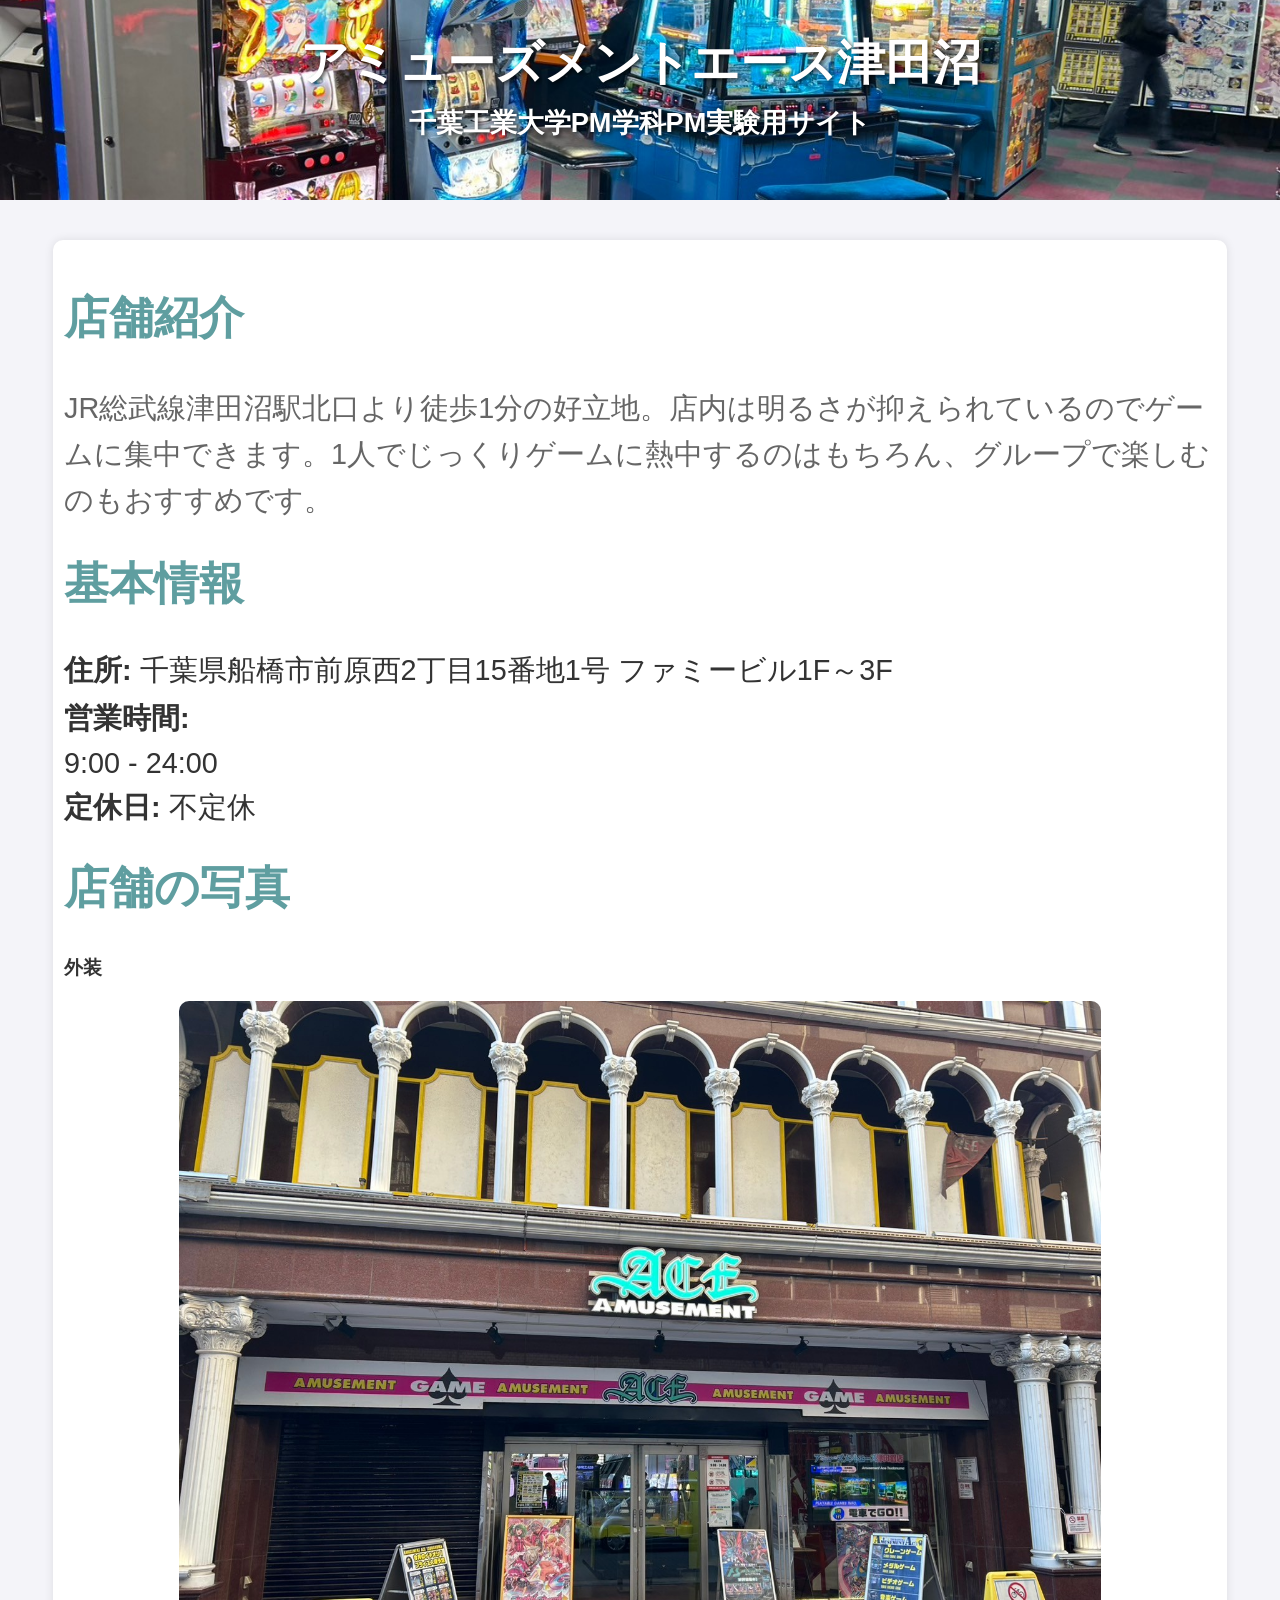
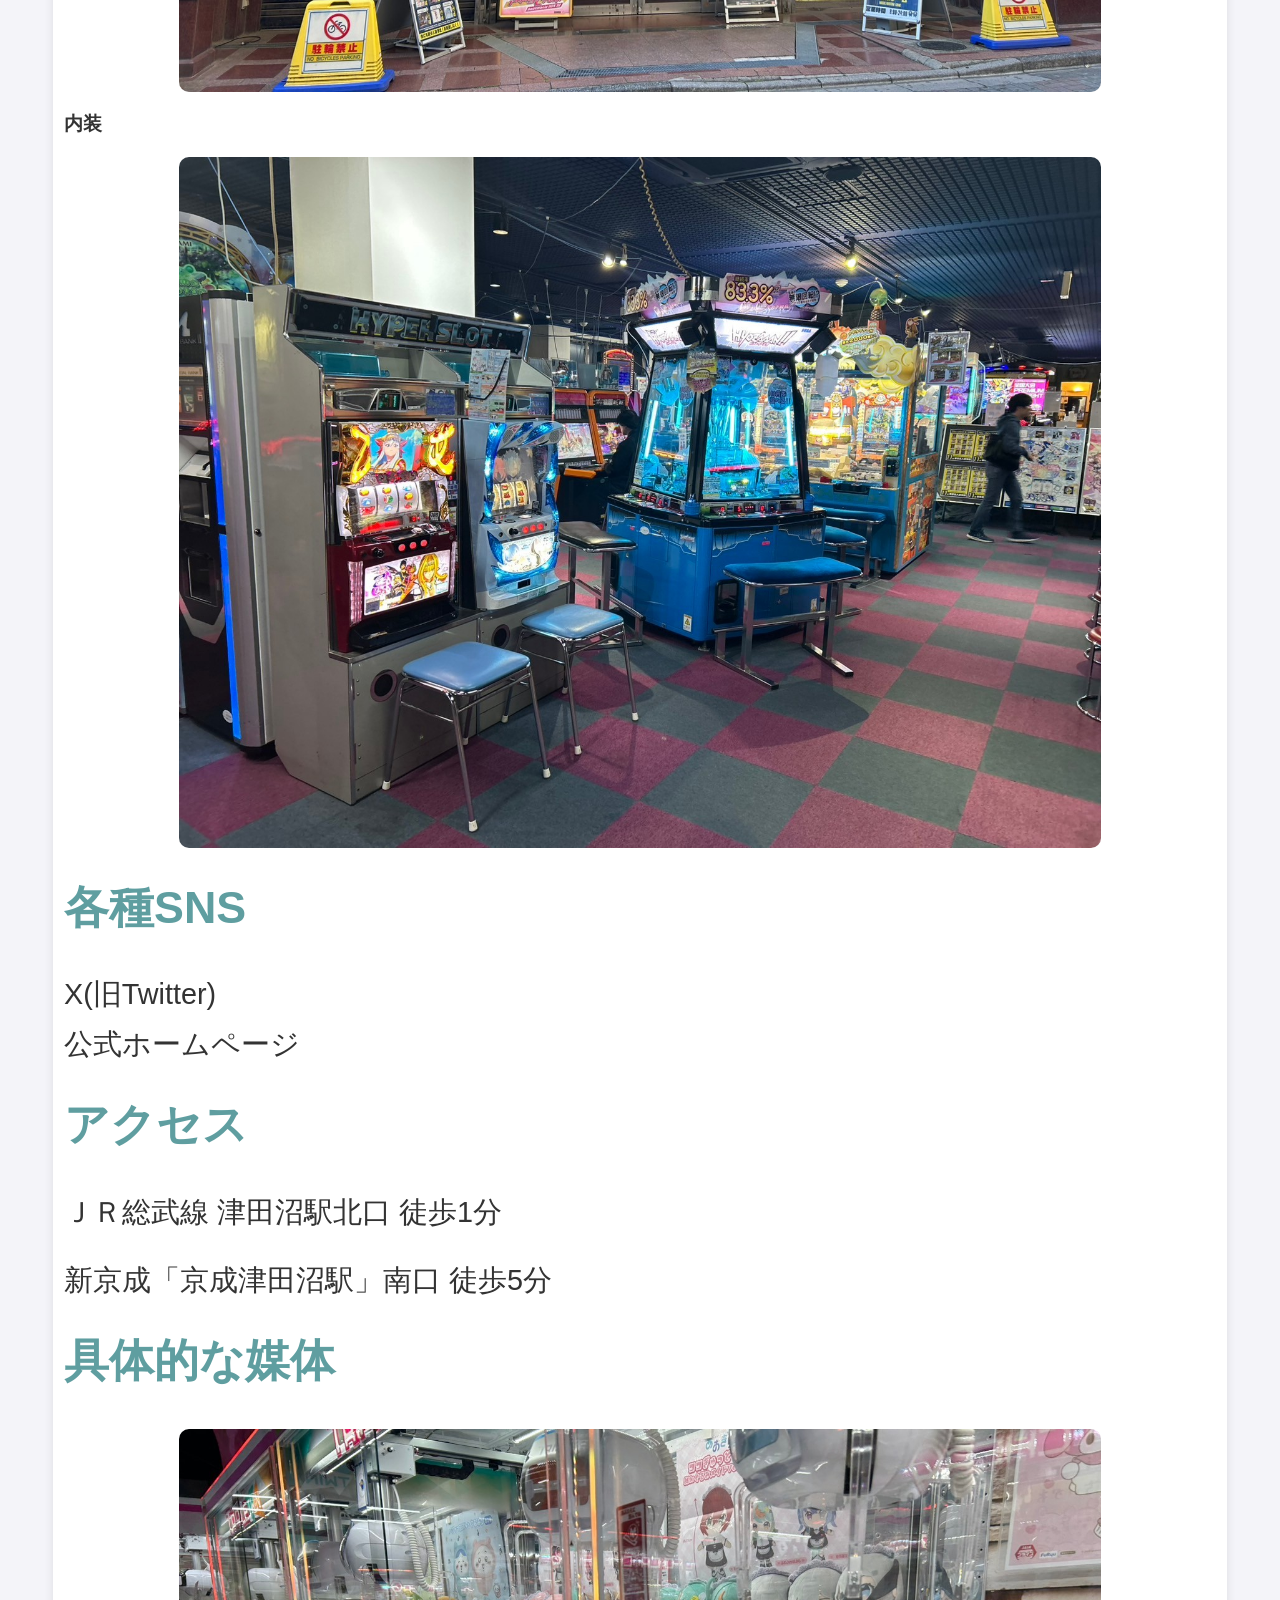
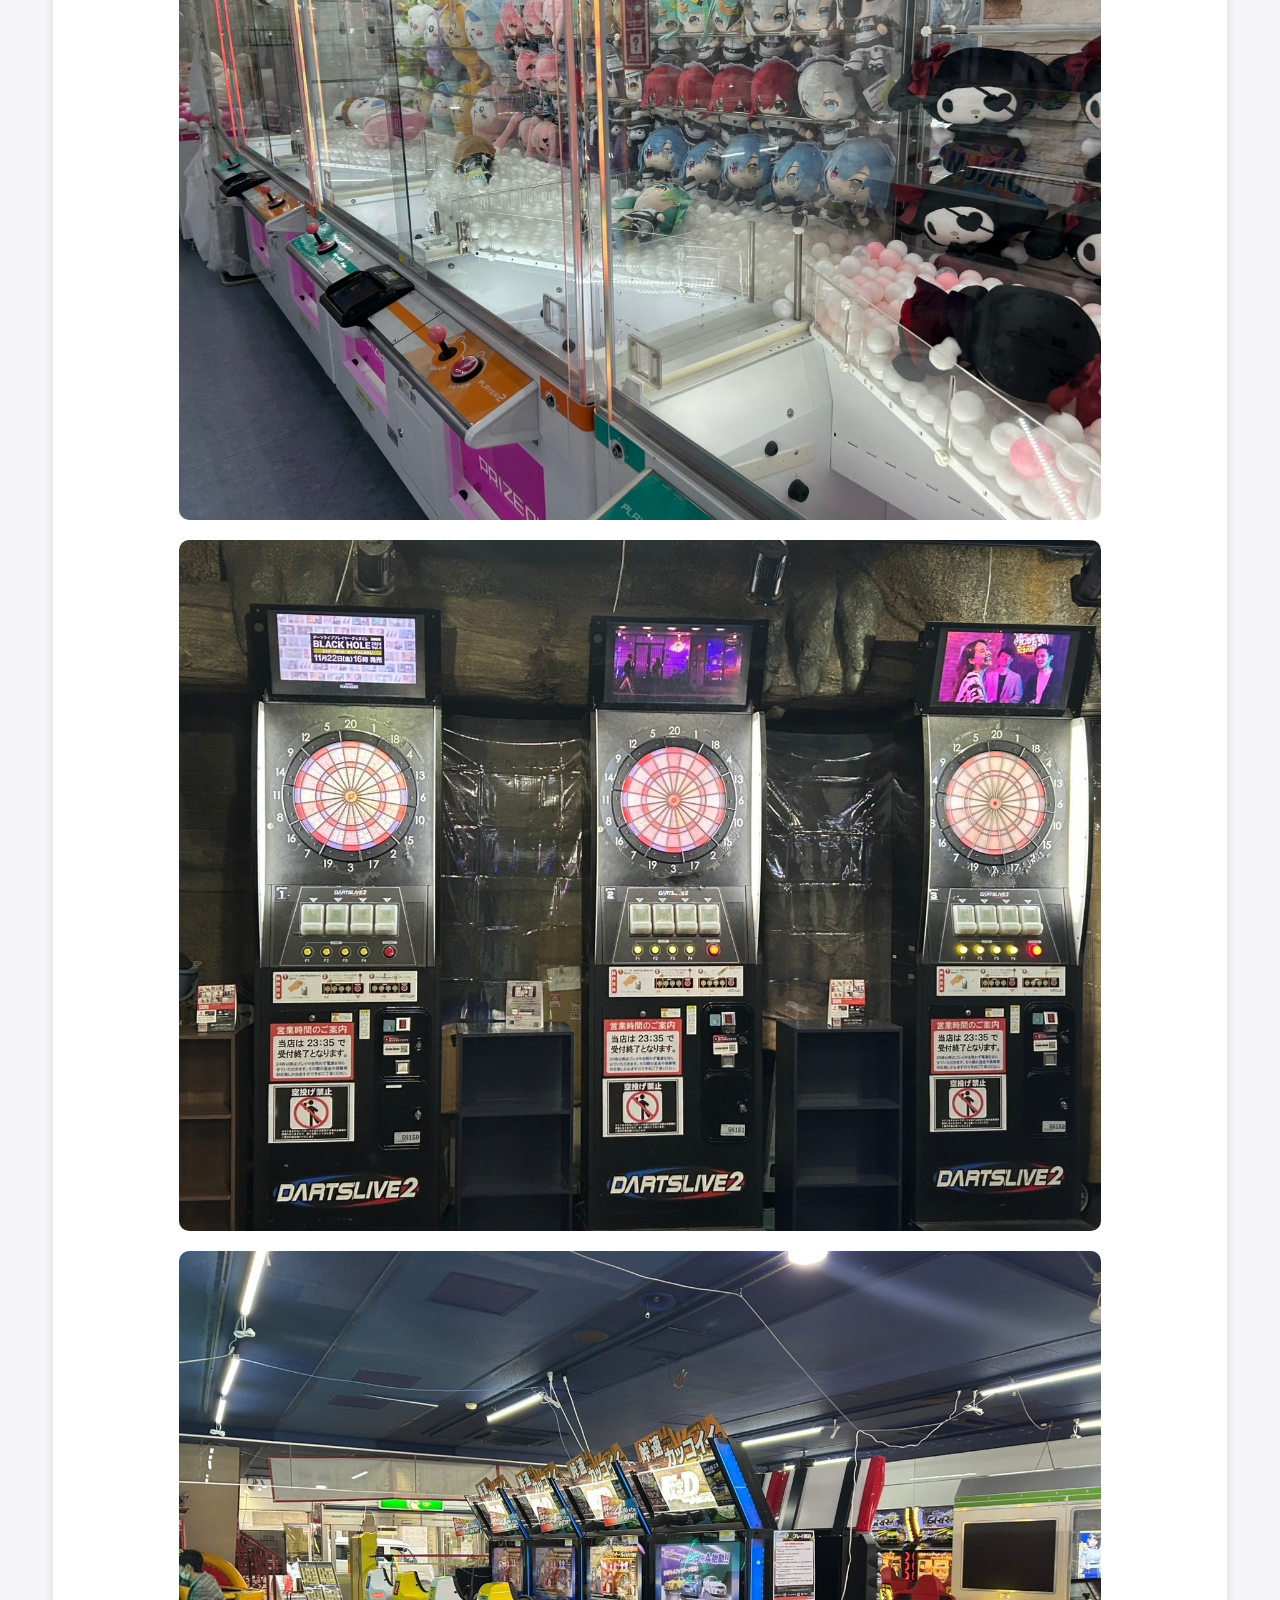
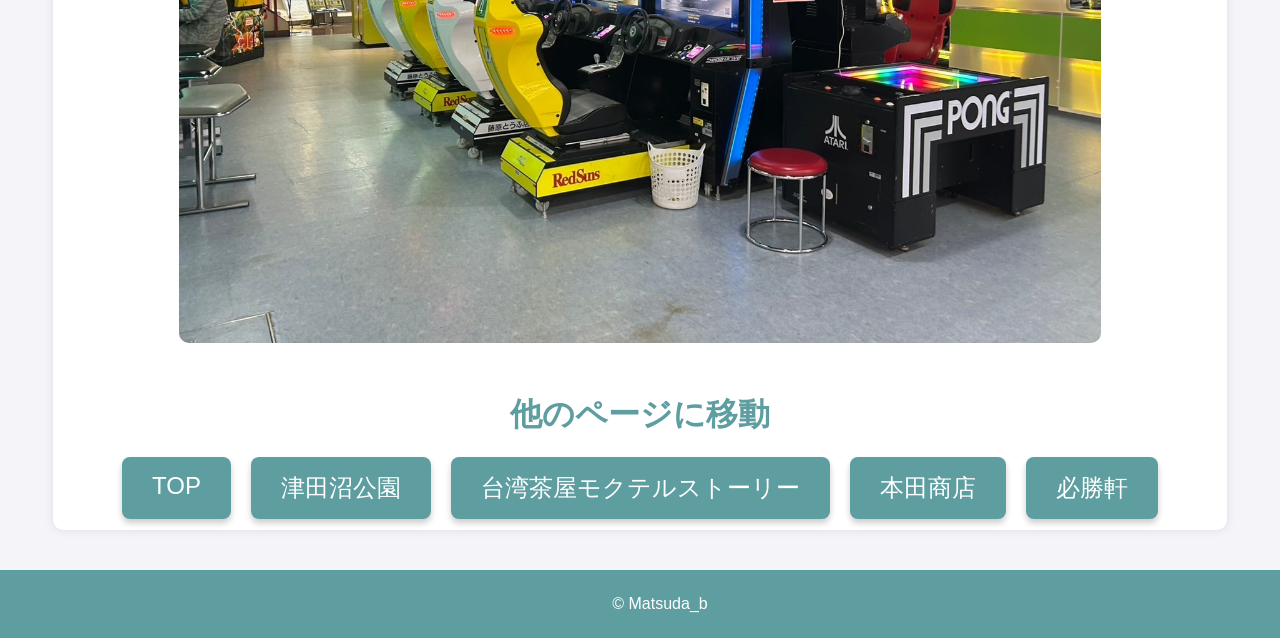
<file: htdocs/Amusement.html>
<!DOCTYPE html>
<html lang="ja">

<head>
  <meta charset="utf-8">
  <meta name="viewport" content="width=device-width, initial-scale=1.0">
  <title>アミューズメントエース津田沼 - 詳細情報</title>
  <link rel="stylesheet" href="Amusement.css">
</head>

<body>

  <header>
    <h1>アミューズメントエース津田沼</h1>
    <p class="experiment-site">千葉工業大学PM学科PM実験用サイト</p>
  </header>

  <section id="store-info">
    <div class="store-description">
      <h2>店舗紹介</h2>
      <p>JR総武線津田沼駅北口より徒歩1分の好立地。店内は明るさが抑えられているのでゲームに集中できます。1人でじっくりゲームに熱中するのはもちろん、グループで楽しむのもおすすめです。</p>
    </div>

    <div class="store-details">
      <h2>基本情報</h2>
      <ul>
        <li><strong>住所:</strong> 千葉県船橋市前原西2丁目15番地1号 ファミービル1F～3F</li>
        <li><strong>営業時間:</strong> </li>
        <li>9:00 - 24:00</li>
        <li><strong>定休日:</strong> 不定休</li>
      </ul>
    </div>

    <div class="store-photos">
      <h2>店舗の写真</h2>
      <h3>外装</h3>
      <img src="img/外装ゲーセン.jpg" alt="外装" >
      <h3>内装</h3>
      <img src="img/ゲーセン内部.jpg" alt="内装" >          
    </div>

    <div class="store-menu">
      <h2>各種SNS</h2>
        <a href="https://x.com/ace_tu" target="_blank">X(旧Twitter)</a>
        <a href="https://www.leisurelan.co.jp/store/ace-tu/" target="_blank">公式ホームページ</a>
    </div>

    <div class="store-access">
      <h2>アクセス</h2>
      <p>ＪＲ総武線 津田沼駅北口 徒歩1分</p>

      <p>新京成「京成津田沼駅」南口 徒歩5分</p>
    </div>

    <div class="store-photos">
        <h2>具体的な媒体</h2>
        <img src="img/クレーンゲーム.jpg" alt="クレーンゲーム" >
        <img src="img/ダーツ.jpg" alt="ダーツ" >
        <img src="img/アーケードゲーム.jpg" alt="アーケードゲーム" >
       
    </div>

    <section class="buttons-section">
      <h2>他のページに移動</h2>
      <div class="buttons-container">
        <a href="index.html" class="button">TOP</a>
        <a href="Kouen.html" class="button">津田沼公園</a>
        <a href="taiwan.html" class="button">台湾茶屋モクテルストーリー</a>
        <a href="hondasyouten.html" class="button">本田商店</a>
        <a href="hissyouken.html" class="button">必勝軒</a>
      </div>
    </section>

  </section>

  <footer>
    <p>© Matsuda_b</p>
  </footer>

</body>

</html>
</file>
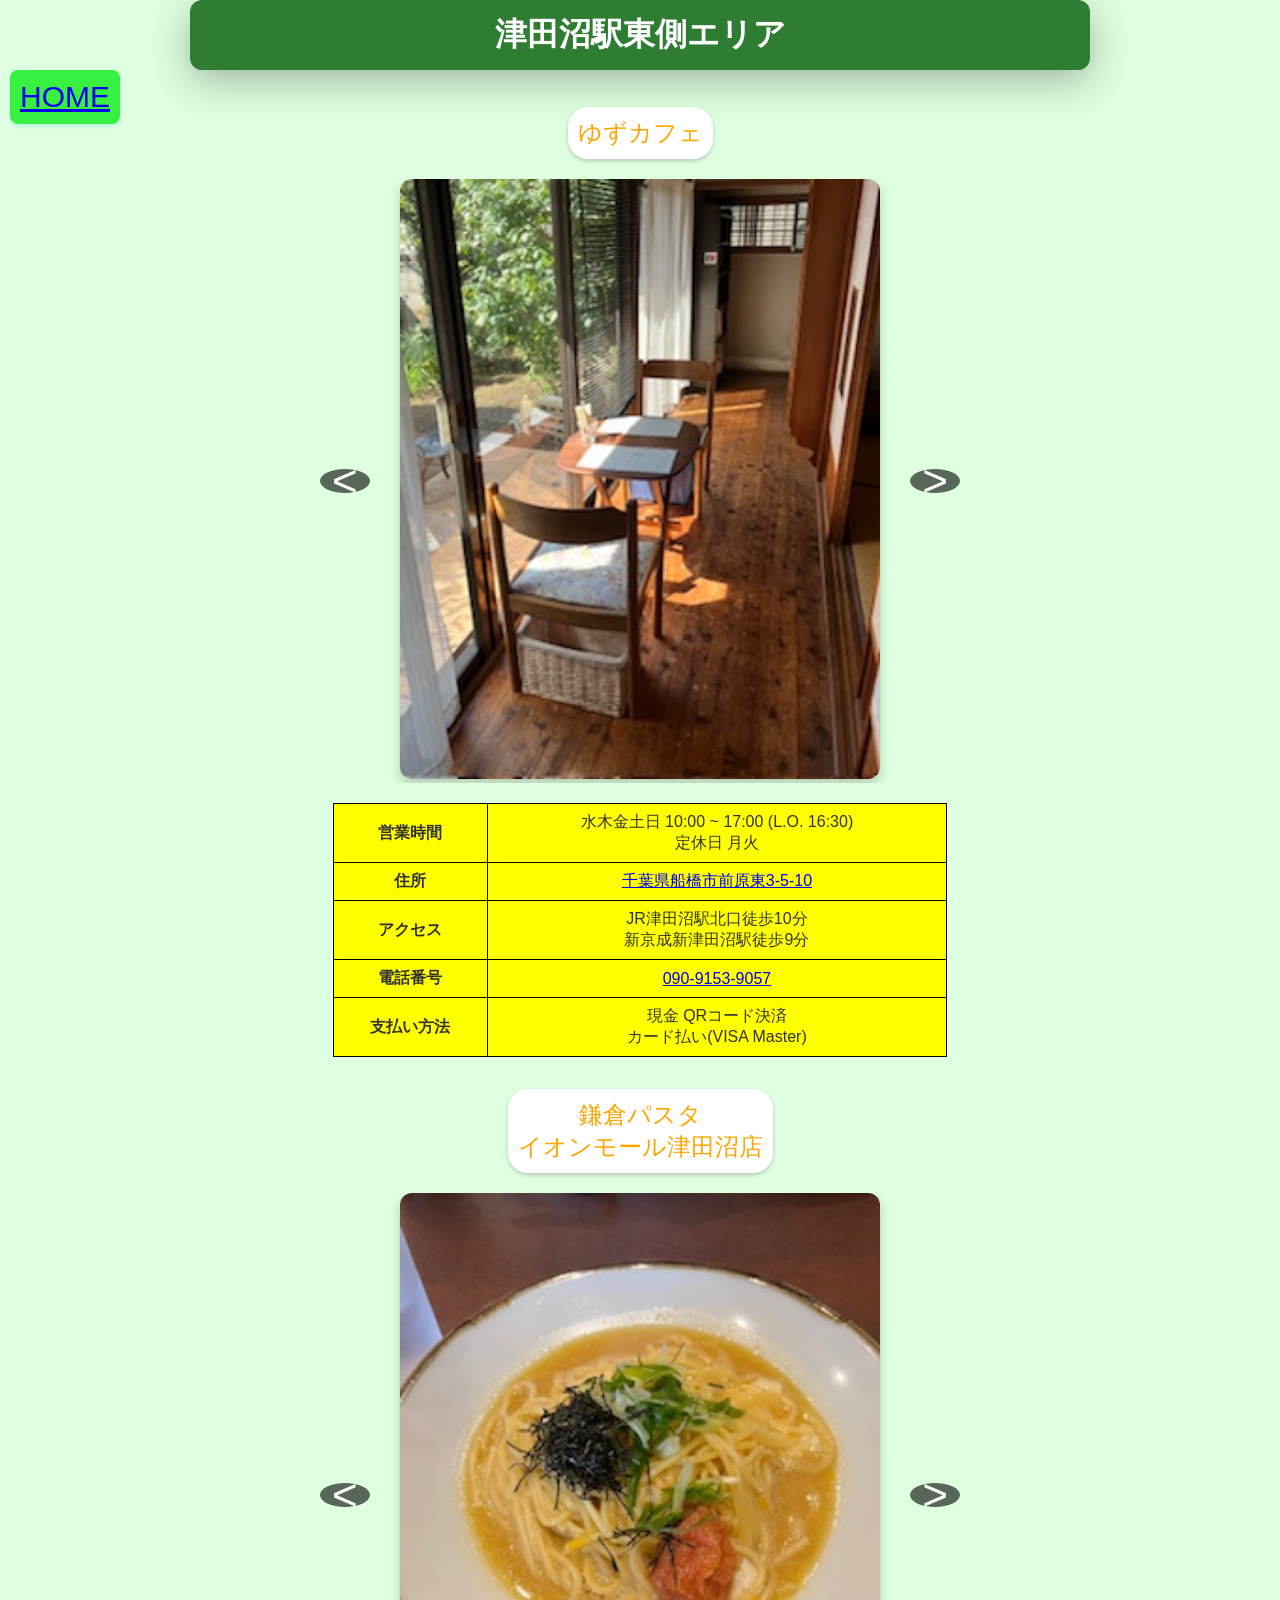
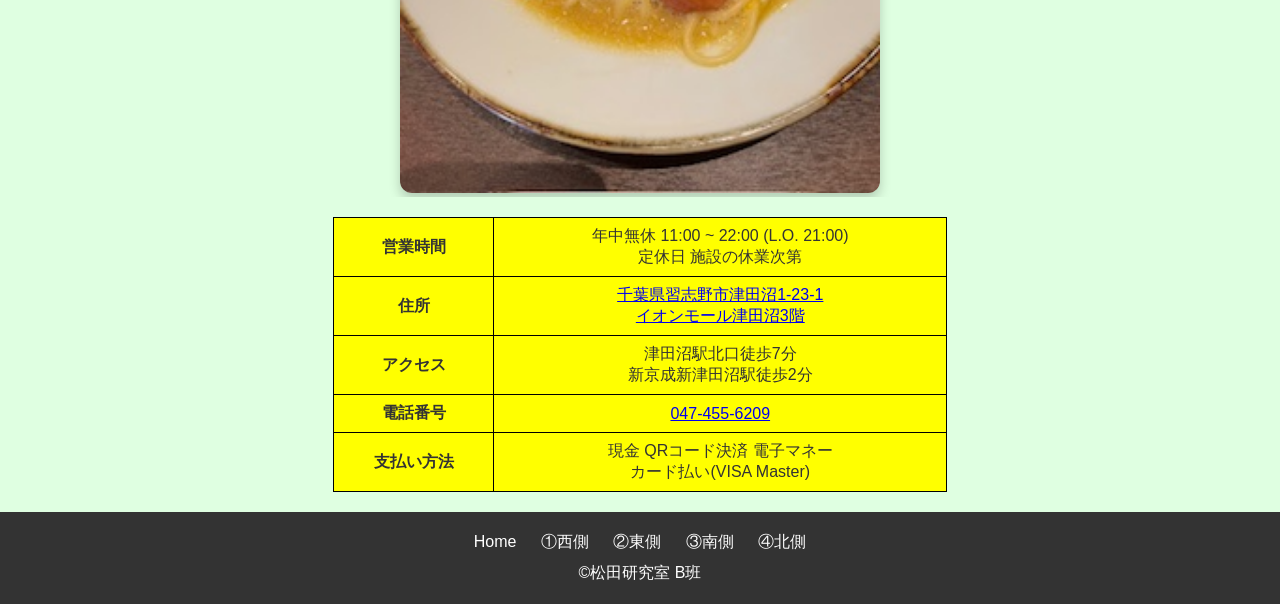
<file: htdocs/part2.html>
<!DOCTYPE html>
<html lang="ja">

<head>
  <meta charset="utf-8" />
  <meta name="viewport" content="width=device-width, initial-scale=1.0">
  <title>津田沼駅東側エリア</title>
  <link rel="stylesheet" type="text/css" href="part2.css">
</head>

<body>
  <!-- 左上に表示されるHOMEリンク -->
  <div class="home-link">
    <a href="index.html">HOME</a>
  </div>

  <div class="class">
    <h1>津田沼駅東側エリア</h1>
  </div>

  <div class="main">
    <div class="info">
      <div class="yuzu-cafe-section">
        <div class="section-title"> ゆずカフェ </div>

        <div class="carousel" id="carousel1">
          <div class="slide active"><img src="IMG_9604.jpg" alt="Image 1"></div>
          <div class="slide"><img src="IMG_9610.jpg" alt="Image 2"></div>
          <div class="slide"><img src="IMG_9612.jpg" alt="Image 3"></div>
          <div class="slide"><img src="IMG_9616.jpg" alt="Image 4"></div>
          <div class="slide"><img src="IMG_9617.jpg" alt="Image 5"></div>
          <button class="prev" data-carousel="carousel1">&lt;</button>
          <button class="next" data-carousel="carousel1">&gt;</button>
        </div>
  
        <table>
          <tbody>
            <tr>
              <td><strong>営業時間</strong></td>
              <td>水木金土日 10:00 ~ 17:00 (L.O. 16:30)<br>定休日 月火</td>
            </tr>
            <tr>
              <td><strong>住所</strong></td>
              <td><a href="https://maps.app.goo.gl/iw1JVAoDpwxxVSjw7">千葉県船橋市前原東3-5-10</a></td>
            </tr>
            <tr>
              <td><strong>アクセス</strong></td>
              <td>JR津田沼駅北口徒歩10分<br>新京成新津田沼駅徒歩9分</td>
            </tr>
            <tr>
              <td><strong>電話番号</strong></td>
              <td><a href="tel:090-9153-9057">090-9153-9057</a></td>
            </tr>
            <tr>
              <td><strong>支払い方法</strong></td>
              <td>現金 QRコード決済<br>カード払い(VISA Master)</td>
            </tr>
          </tbody>
        </table>
      </div>

      <!-- 2つ目の情報ボックス -->
      <div class="kamakura-pasta-section">
        <div class="section-title">鎌倉パスタ<br>イオンモール津田沼店</div>

        <div class="carousel" id="carousel2">
          <div class="slide active"><img src="IMG_9945.jpg" alt="Image 1"></div>
          <div class="slide"><img src="IMG_9947.jpg" alt="Image 2"></div>
          <div class="slide"><img src="無題24_20241015191614.PNG" alt="Image 3"></div>
          <button class="prev" data-carousel="carousel2">&lt;</button>
          <button class="next" data-carousel="carousel2">&gt;</button>
        </div>
  
        <table>
          <tbody>
            <tr>
              <td><strong>営業時間</strong></td>
              <td>年中無休 11:00 ~ 22:00 (L.O. 21:00)<br>定休日 施設の休業次第</td>
            </tr>
            <tr>
              <td><strong>住所</strong></td>
              <td><a href="https://maps.app.goo.gl/ZSUtBH6FJorWtFXJ6">千葉県習志野市津田沼1-23-1<br>イオンモール津田沼3階</a></td>
            </tr>
            <tr>
              <td><strong>アクセス</strong></td>
              <td>津田沼駅北口徒歩7分<br>新京成新津田沼駅徒歩2分</td>
            </tr>
            <tr>
              <td><strong>電話番号</strong></td>
              <td><a href="tel:047-455-6209">047-455-6209</a></td>
            </tr>
            <tr>
              <td><strong>支払い方法</strong></td>
              <td>現金 QRコード決済 電子マネー<br>カード払い(VISA Master)</td>
            </tr>
          </tbody>
        </table>
      </div>
    </div>
  </div>

  <div class="footer">
    <div class="footer-links">
      <a href="index.html">Home</a>
      <a href="part1.html">①西側</a>
      <a href="part2.html">②東側</a>
      <a href="part3.html">③南側</a>
      <a href="part4.html">④北側</a>
    </div>
    <span class="letter">©松田研究室 B班</span>
  </div>

  <script>
    // Carousel handling function with auto-slide functionality
    function setupCarousel(carouselId, autoSlideInterval = 3000) {
      let currentSlide = 0;
      const carousel = document.getElementById(carouselId);
      const slides = carousel.querySelectorAll('.slide');
      const totalSlides = slides.length;
      let autoSlideTimeout;

      function showSlide(index) {
        slides.forEach(slide => slide.classList.remove('active'));
        slides[index].classList.add('active');
      }

      function nextSlide() {
        currentSlide = (currentSlide + 1) % totalSlides;
        showSlide(currentSlide);
      }

      function prevSlide() {
        currentSlide = (currentSlide - 1 + totalSlides) % totalSlides;
        showSlide(currentSlide);
      }

      function startAutoSlide() {
        autoSlideTimeout = setInterval(nextSlide, autoSlideInterval);
      }

      function stopAutoSlide() {
        clearInterval(autoSlideTimeout);
      }

      // Start automatic sliding when the page loads
      startAutoSlide();

      // Stop auto-slide when user interacts manually
      carousel.querySelector('.next').addEventListener('click', function () {
        stopAutoSlide();
        nextSlide();
        startAutoSlide();
      });

      carousel.querySelector('.prev').addEventListener('click', function () {
        stopAutoSlide();
        prevSlide();
        startAutoSlide();
      });
    }

    // Initialize both carousels with automatic sliding
    setupCarousel('carousel1', 3000); // 3000ms = 3 seconds interval
    setupCarousel('carousel2', 3000);
  
  </script>

</body>

</html>
</file>
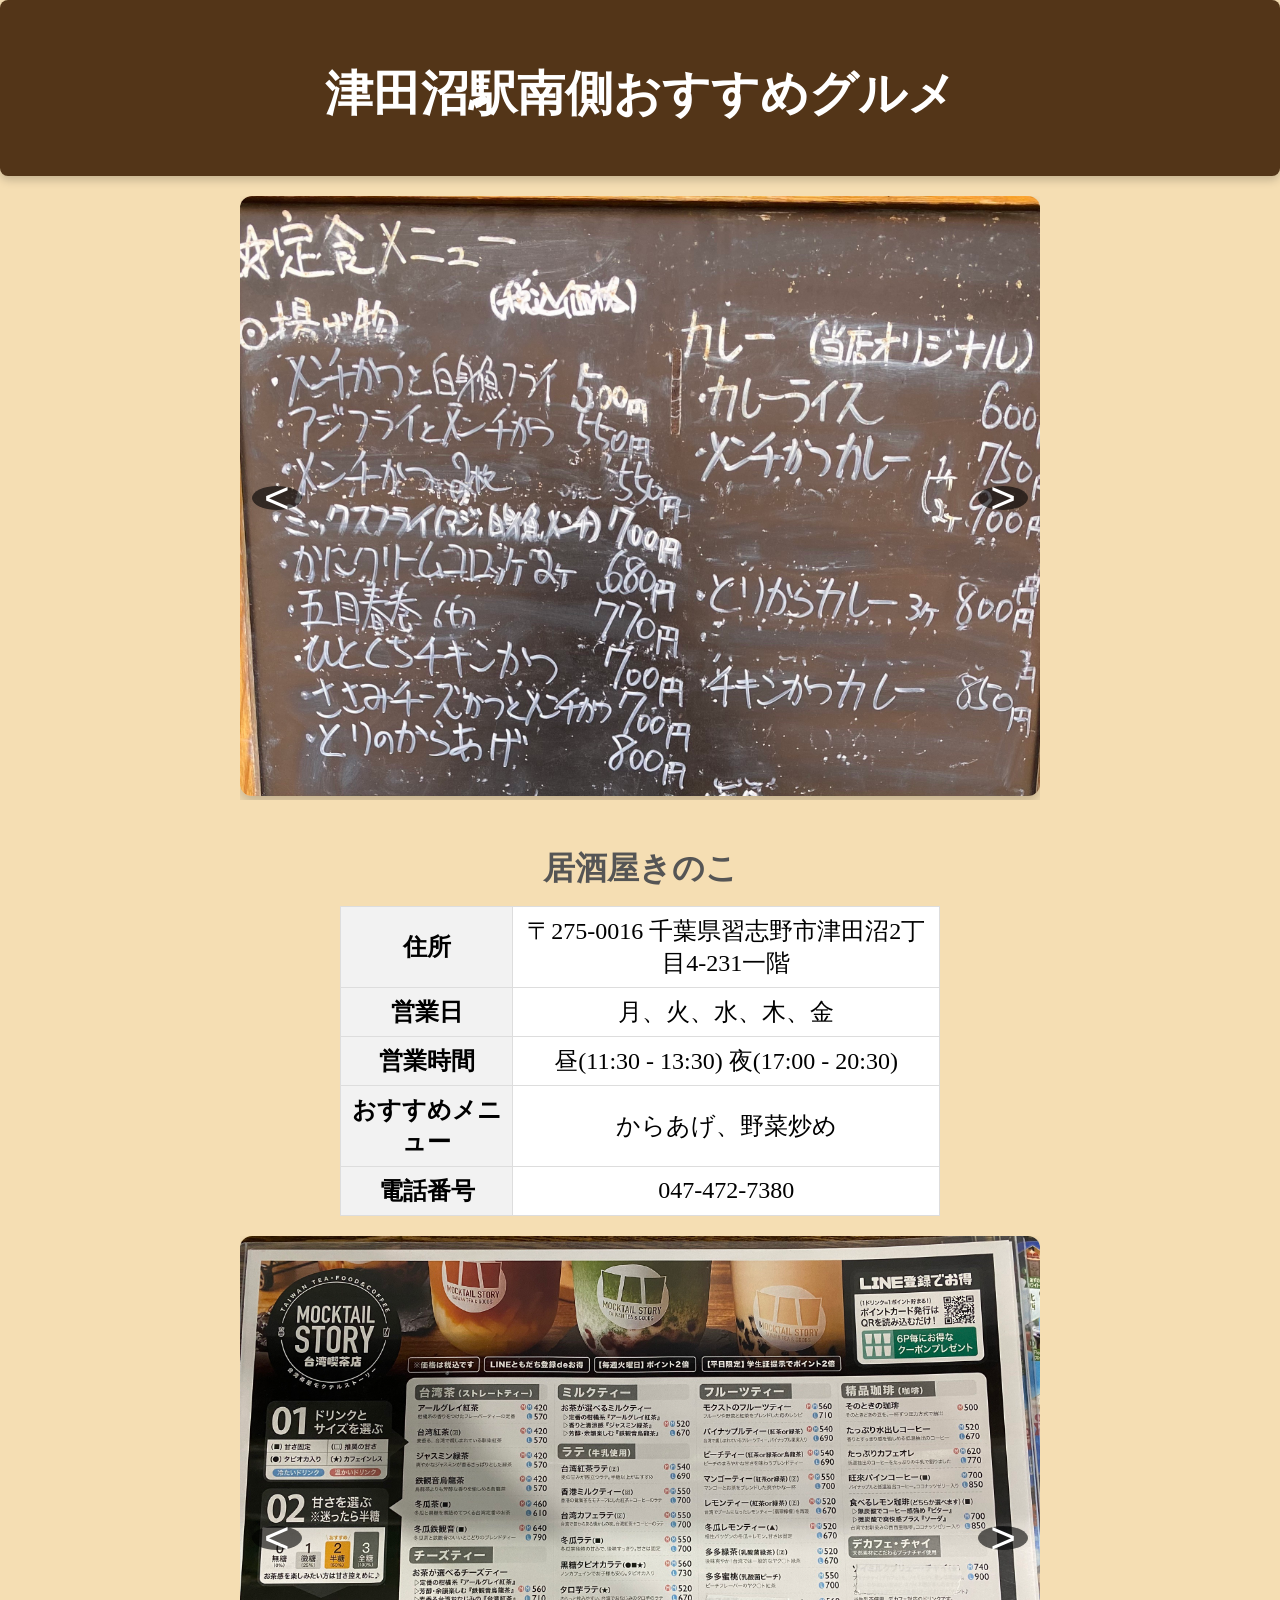
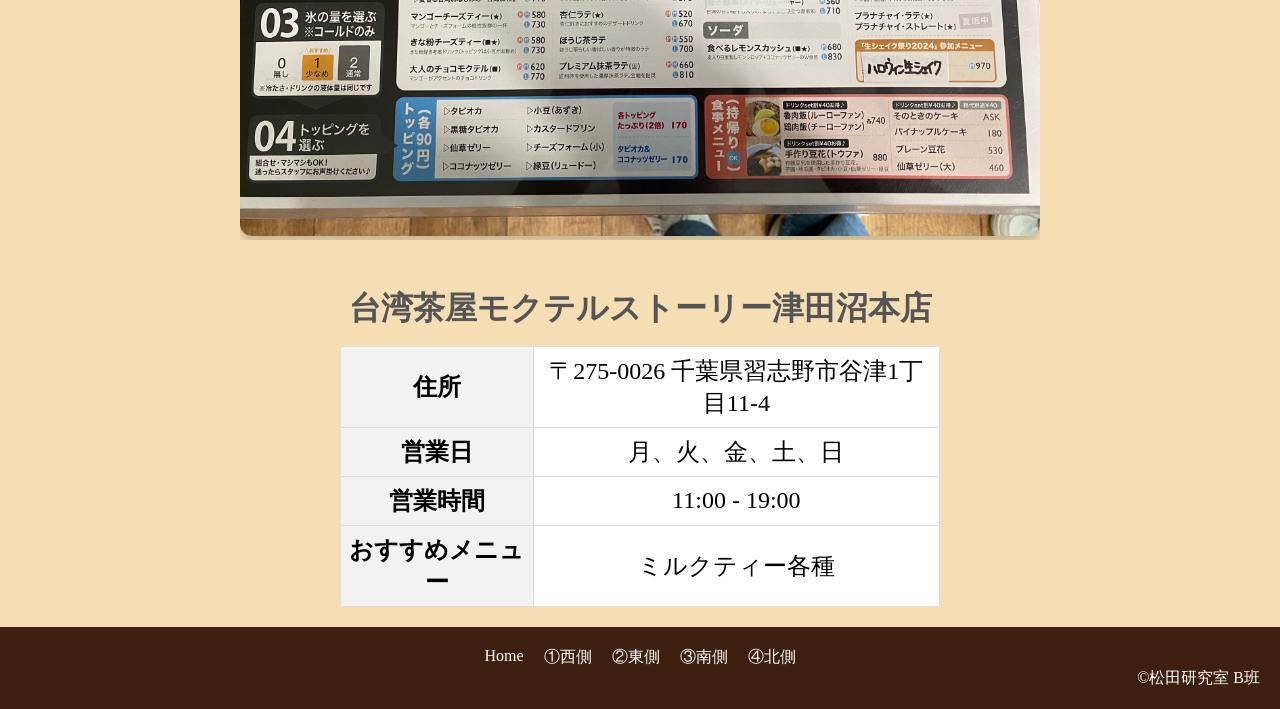
<file: htdocs/part3.html>
<!DOCTYPE html>
<html lang="ja">

<head>
  <meta charset='utf-8' />
  <title>（実験・演習用）</title>
  <link rel="stylesheet" type="text/css" href="part3.css">
  <script defer src="part3.js"></script>
</head>

<body>
  <header>
    <div class="subtitle-container">
      <h1>津田沼駅南側おすすめグルメ</h1>
    </div>
  </header>

  <main>
    <!-- ここにお店の写真と情報を表示 -->
    <section class="shop-info">
      <div class="shop">
        <div class="carousel" id="carousel1">
          <div class="slide active"><img src="kim1.jpg" alt="Image 1"></div>
          <div class="slide"><img src="kim2.jpg" alt="Image 2"></div>
          <div class="slide"><img src="S__98484272_0.jpg" alt="Image 3"></div>
          <button class="prev" data-carousel="carousel1">&lt;</button>
          <button class="next" data-carousel="carousel1">&gt;</button>
        </div>
        <div class="shop-details">
          <h2>居酒屋きのこ</h2>
          <table>
            <tr>
              <th>住所</th>
              <td>〒275-0016 千葉県習志野市津田沼2丁目4-231一階</td>
            </tr>
            <tr>
              <th>営業日</th>
              <td>月、火、水、木、金</td>
            </tr>
            <tr>
              <th>営業時間</th>
              <td>昼(11:30 - 13:30) 夜(17:00 - 20:30)</td>
            </tr>
            <tr>
              <th>おすすめメニュー</th>
              <td>からあげ、野菜炒め</td>
            </tr>
            <tr>
              <th>電話番号</th>
              <td>047-472-7380</td>
            </tr>
          </table>
        </div>
      </div>

      <div class="shop">
        <div class="carousel" id="carousel2">
          <div class="slide active"><img src="mi1.jpg" alt="Image 1"></div>
          <div class="slide"><img src="mi2.jpg" alt="Image 2"></div>
          <div class="slide"><img src="mi3.jpg" alt="Image 3"></div>
          <button class="prev" data-carousel="carousel2">&lt;</button>
          <button class="next" data-carousel="carousel2">&gt;</button>
        </div>
        <div class="shop-details">
          <h2>台湾茶屋モクテルストーリー津田沼本店</h2>
          <table>
            <tr>
              <th>住所</th>
              <td>〒275-0026 千葉県習志野市谷津1丁目11-4</td>
            </tr>
            <tr>
              <th>営業日</th>
              <td>月、火、金、土、日</td>
            </tr>
            <tr>
              <th>営業時間</th>
              <td>11:00 - 19:00</td>
            </tr>
            <tr>
              <th>おすすめメニュー</th>
              <td>ミルクティー各種</td>
            </tr>
          </table>
        </div>
      </div>
    </section>
  </main>

  <div class="footer">
    <div class="footer-links">
      <a href="index.html">Home</a>
      <a href="part1.html">①西側</a>
      <a href="part2.html">②東側</a>
      <a href="part3.html">③南側</a>
      <a href="part4.html">④北側</a>
    </div>
    <span class="letter">©松田研究室 B班</span>
  </div>

  <script>
    // Carousel handling function
    function setupCarousel(carouselId) {
      let currentSlide = 0;
      const carousel = document.getElementById(carouselId);
      const slides = carousel.querySelectorAll('.slide');
      const totalSlides = slides.length;

      function showSlide(index) {
        slides.forEach(slide => slide.classList.remove('active'));
        slides[index].classList.add('active');
      }

      function nextSlide() {
        currentSlide = (currentSlide + 1) % totalSlides;
        showSlide(currentSlide);
      }

      function prevSlide() {
        currentSlide = (currentSlide - 1 + totalSlides) % totalSlides;
        showSlide(currentSlide);
      }

      carousel.querySelector('.next').addEventListener('click', nextSlide);
      carousel.querySelector('.prev').addEventListener('click', prevSlide);
    }

    // Initialize both carousels
    setupCarousel('carousel1');
    setupCarousel('carousel2');
  </script>

</body>

</html>
</file>
<file: htdocs/Amusement.css>
/* 全体のスタイル */
body {
  font-family: 'Arial', sans-serif;
  margin: 0;
  padding: 0;
  background-color: #f4f4f9;
  color: #333;
}

/* ヘッダー */
header {
  background-image: url('img/ゲーセン内部.jpg');
  background-size: cover;
  background-position: center;
  height: 300px;
  width: 100%;
  display: flex;
  justify-content: center;
  align-items: center;
  color: white;
  text-shadow: 2px 2px 4px rgba(0, 0, 0, 0.7);
  flex-direction: column;
  text-align: center; /* 中央揃えにする */
}

/* ヘッダー内のh1と.experiment-siteの設定 */
header h1 {
  font-size: 3rem;
  margin: 0;
}

.experiment-site {
  font-size: 1.7em;    /* フォントサイズを少し大きく */
  color: #ffffff;      /* 色を青に設定 */
  font-weight: bold;   /* 太字 */
  margin-top: 10px;    /* 上に少しスペースを追加 */
}

/* 店舗情報セクション */
#store-info {
  width: 90%;   /* 幅を少し広げる */
  margin: 40px auto;
  padding: 11px;
  background-color: white;
  box-shadow: 0 0 10px rgba(0, 0, 0, 0.1);
  border-radius: 10px;
}

/* 店舗紹介部分 */
.store-description h2 {
  font-size: 2.8rem;
  color: #5f9ea0;
}

.store-description p {
  font-size: 1.8rem;
  line-height: 1.6;
  margin-top: 10px;
  color: #666;
}

/* 基本情報 */
.store-details h2 {
  font-size: 2.8rem;
  color: #5f9ea0;
  margin-top: 30px;
}

.store-details ul {
  list-style-type: none;
  padding: 0;
}

.store-details li {
  font-size: 1.8rem;
  margin-bottom: 8px;
  color: #333;
}

/* 店舗写真 */
.store-photos h2 {
  font-size: 2.8rem;
  color: #5f9ea0;
  margin-top: 30px;
}

.store-photos img {
  width: 80%; /* スマホ対応：画像の幅を80%に変更 */
  height: auto;
  margin-top: 20px;
  border-radius: 10px;
  display: block;
  margin-left: auto;
  margin-right: auto;
}

/* メニュー */
.store-menu h2 {
  font-size: 2.8rem;
  color: #5f9ea0;
  margin-top: 30px;
}

.store-menu a {
  font-size: 1.8rem;
  color: #333;
  text-decoration: none;
  display: block;
  margin-bottom: 10px;
}

/* アクセス */
.store-access h2 {
  font-size: 2.8rem;
  color: #5f9ea0;
  margin-top: 30px;
}

.store-access p {
  font-size: 1.8rem;
  margin-bottom: 10px;
}

/* フッター */
footer {
  background-color: #5f9ea0;
  color: white;
  text-align: center;
  padding: 20px;
  position: relative;
  bottom: 0;
  width: 100%;
}

footer p {
  font-size: 1rem;
  margin: 5px 0;
}

/* ボタンセクション */
.buttons-section {
  text-align: center;
  margin-top: 50px;
}

/* セクションタイトル */
.buttons-section h2 {
  font-size: 2rem;
  color: #5f9ea0;
  margin-bottom: 20px;
}

/* ボタンコンテナ */
.buttons-container {
  display: flex;
  flex-wrap: wrap;
  justify-content: center; /* ボタンを中央揃え */
  gap: 20px; /* ボタン間のスペース */
}

/* 各ボタン */
.button {
  display: inline-block;
  padding: 15px 30px;
  background-color: #5f9ea0;
  color: white;
  font-size: 1.5rem;
  text-decoration: none;
  border-radius: 8px;
  transition: background-color 0.3s ease, transform 0.2s ease;
  box-shadow: 0 4px 6px rgba(0, 0, 0, 0.2);
}

/* ホバー時 */
.button:hover {
  background-color: #3b7e7d;
  transform: translateY(-3px);
}

/* アクティブ時 */
.button:active {
  background-color: #2f6662;
  transform: translateY(1px);
}

html, body {
  overflow-x: hidden; /* 横スクロールを無効化 */
}

/* スマホ向けレスポンシブデザイン */
@media (max-width: 768px) {
  /* ヘッダー内のh1と.experiment-siteを1列に並べる */
  header h1 {
      font-size: 1.8rem;
  }

  header .experiment-site {
      font-size: 1.0rem;
      margin-top: 8px;
  }

  /* 店舗情報セクション */
  #store-info {
      width: 95%; /* 幅をさらに広げる */
  }

  /* 店舗紹介部分 */
  .store-description h2 {
      font-size: 2rem;
  }

  .store-description p {
      font-size: 1rem;
  }

  /* 基本情報 */
  .store-details h2 {
      font-size: 2rem;
  }

  .store-details li {
      font-size: 1rem;
  }

  /* 店舗写真 */
  .store-photos h2 {
      font-size: 1.91rem;
  }

  .store-photos img {
      width: 100%; /* スマホ用に画像を100%幅に変更 */
  }

  /* メニュー */
  .store-menu h2 {
      font-size: 2rem;
  }

  .store-menu a {
      font-size: 1rem;
  }

  /* アクセス */
  .store-access h2 {
      font-size: 2rem;
  }

  .store-access p {
      font-size: 1rem;
  }

  /* ボタンセクション */
  .buttons-section h2 {
      font-size: 2rem;
  }

  /* ボタンコンテナ */
  .buttons-container {
      flex-direction: column; /* ボタンを縦に並べる */
  }

  /* 各ボタン */
  .button {
      width: 100%; /* ボタン幅を広げる */
      font-size: 1.4rem;
      padding: 15px 0;
  }
}

  header {
    background-image: url('img/ゲーセン内部.jpg');
    background-size: cover;
    background-position: center;
    height: 200px;
    width: 100%;
    display: flex;
    justify-content: center;
    align-items: center;
    color: #fffefe;
    text-shadow: 2px 2px 4px rgba(0, 0, 0, 0.7);
    flex-direction: column;
    text-align: center; /* 中央揃えにする */
  }
</file>
<file: htdocs/part2.css>
* {
  margin: 0;
  padding: 0;
  box-sizing: border-box;
}

body {
  background: #dfffe1;
  font-family: 'Arial', sans-serif;
  color: #333;
}

.home-link {
  position: fixed;
  top: 70px; /* Adjust this value as needed */
  left: 10px;
  padding: 10px;
  font-size: 30px;
  background-color: #37f040;
  color: #fff;
  border-radius: 8px;
  box-shadow: 0 2px 4px rgba(33, 186, 224, 0.2);
  text-decoration: none;
}

.home-link:hover {
  background-color: #3376db;
}

.class {
  max-width: 900px;
  width: 90%;
  height: 70px;
  background: #2E7D32;
  color: white;
  border-radius: 12px;
  box-shadow: 0 10px 40px rgba(0, 0, 0, 0.3);
  margin: auto;
  margin-bottom: 25px;
  display: flex;
  align-items: center;
  justify-content: center;
  font-size: 16px;
}

.main {
  text-align: center;
  margin-bottom: 20px; /* コンテンツ下部に余白を追加 */
}

.section-title {
  font-size: 60px; /* フォントサイズを大きく */
  margin: 12px 0; /* 上下に余白を追加 */
  color: orange; /* 文字色をオレンジに */
  padding: 10px; /* パディングを追加 */
  background-color: white; /* 背景色を白に */
  border-radius: 20px; /* 角を丸くする */
  display: inline-block; /* タイトルの周りに余白を持たせるための設定 */
  box-shadow: 0 2px 4px rgba(0, 0, 0, 0.2); /* 影を追加 */
  text-align: center;  /* テキストを中央揃え */
  margin-bottom: 20px; /* 下に余白を追加（改行の効果を強調） */
  font-size: 24px;     /* タイトルのフォントサイズ */
}

.info {
  margin: 0 auto; /* 中央揃え */
  width: 80%; /* 幅を調整 */
}

/* Carousel Styling */
.carousel {
  position: relative;
  width: 100%;
  max-width: 800px;  /* Smaller width */
  margin: 0 auto 20px auto;
  overflow: hidden;
}

.carousel .slide {
  display: none;
  width: 100%;
}

.carousel .active {
  display: block;
}

.prev,
.next {
  cursor: pointer;
  position: absolute;
  top: 50%;
  transform: translateY(-50%);
  padding: 12px;
  background-color: rgba(0, 0, 0, 0.6);
  color: white;
  font-size: 44px;
  border: none;
  line-height: 0;
  border-radius: 50%;
  z-index: 10; /* ボタンを画像の前に表示 */
}

/* ナビゲーションボタンの位置調整 */
.prev {
  left: 10%; /* 左に10%位置調整 (画像が60%なので) */
}

.next {
  right: 10%; /* 右に10%位置調整 */
}

.carousel img {
  width: 60%; /* 画像の幅を60%に設定 */
  height: auto;
  object-fit: cover;
  border-radius: 12px;
  box-shadow: 0 6px 12px rgba(0, 0, 0, 0.2);
  margin: 0 auto; /* 画像を中央揃えに */
}


table {
  width: 60%; /* 表の幅を80%に */
  margin: 20px auto; /* 中央揃え */
  border-collapse: collapse; /* 表の罫線を統合 */
  background-color: yellow; /* 背景色を黄色に */
}

th,
td {
  border: 1px solid black; /* 罫線を黒に */
  padding: 8px; /* パディングを追加 */
  text-align: center; /* 中央揃え */
}

th {
  background-color: #f2f2f2; /* ヘッダー行の背景色 */
}



.footer {
  text-align: center; /* 中央揃え */
  padding: 20px; /* パディングを追加 */
  background-color: #333; /* 背景色を濃いグレーに */
  color: white; /* 文字色を白に */
}

.footer-links {
  margin-bottom: 10px; /* フッター内のリンクの下に余白を追加 */
}

.footer-links a {
  color: white; /* リンクの文字色 */
  margin: 0 10px; /* 左右に余白を追加 */
  text-decoration: none; /* 下線を削除 */
}

.footer-links a:hover {
  text-decoration: underline; /* ホバー時に下線を表示 */
}

@media (max-width: 768px) {
  .home-link {
      font-size: 20px; /* ホームリンクのフォントサイズを小さく */
      padding: 8px; /* パディングを調整 */
  }

  .info {
      width: 90%; /* 小さな画面では幅を90%に */
  }

  .image-container {
      width: 80%; /* 小さな画面では幅を100%に */
  }

  .slides img {
      width: 80%; /* 小さな画面では画像の幅を100%に */
  }

  table {
    width: 100%; /* テーブルの幅を100%に設定 */
  }
}
</file>
<file: htdocs/part3.css>
body {
    margin: 0;
    padding: 0;
    box-sizing: border-box;
    text-align: center;
    background: #F5DEB3;
}

h1 {
    font-size: 2em;
    color: #333;
    margin-bottom: 20px;
}

h2 {
    font-size: 1.8em;
    color: #555;
    margin-bottom: 15px;
}

.subtitle-container {
    background-color: #533518;
    padding: 30px;
    border-radius: 8px;
    box-shadow: 0 4px 10px rgba(0, 0, 0, 0.2);
    margin-bottom: 20px;
    max-width: 100%;
}

.subtitle-container h1 {
    color: white;
    font-size: 3em;
}

.shop-info {
    display: flex;
    flex-direction: column;
    align-items: center;
    justify-content: center;
    width: 100%;
}

.shop {
    display: flex;
    flex-direction: column;
    align-items: center;
    margin-bottom: 20px;
    width: 100%;
}

.shop-details h1 {
    font-size: 2.0em;
}

.shop-details h2 {
    font-size: 2.0em;
}
.shop-photo {
    width: 100%;
    max-width: 800px;
    height: auto;
    object-fit: cover;
    margin-bottom: 10px;
    cursor: pointer;
}

.shop-details {
    max-width: 600px;
}

table {
    width: 100%;
    max-width: 800px;
    border-collapse: collapse;
    margin-top: 10px;
    font-size: 1.5em;
    margin-left: auto;
    margin-right: auto;
}

th, td {
    border: 1px solid #ddd;
    padding: 8px;
    text-align: center;
    background-color: hsl(0, 0%, 100%);
}

th {
    background-color: #f2f2f2;
}

/* フッター部分 */
.footer {
    width: auto;
    background-color: #3d2010;
    display: flex;
    flex-direction: column;
    align-items: center;
    color: white;
    padding: 20px;
}

.footer-links {
    display: flex;
    flex-direction: row;
    gap: 20px;
}

.footer-links a {
    color: white;
    text-decoration: none;
}

.footer-links a:hover {
    text-decoration: underline;
}

.letter {
    margin-left: auto;
}

.carousel {
    position: relative;
    width: 100%;
    max-width: 800px;
    margin: 0 auto 20px auto;
    overflow: hidden;
}

.carousel .slide {
    display: none;
    width: 100%;
}

.carousel .active {
    display: block;
}

.carousel img {
    width: 100%;
    height: auto;
    object-fit: cover;
    border-radius: 12px;
    box-shadow: 0 6px 12px rgba(0, 0, 0, 0.2);
}

.prev, .next {
    cursor: pointer;
    position: absolute;
    top: 50%;
    transform: translateY(-50%);
    padding: 12px;
    background-color: rgba(0, 0, 0, 0.6);
    color: white;
    font-size: 44px;
    border: none;
    line-height: 0;
    border-radius: 50%;
}

.prev:hover, .next:hover {
    background-color: rgba(0, 0, 0, 0.8);
}

.prev {
    left: 12px;
}

.next {
    right: 12px;
}

/* レスポンシブ対応: モバイルデバイス向け */
@media (max-width: 768px) {
    .shop-photo {
        width: 100%;
        height: auto;
    }

    .subtitle-container {
        padding: 20px;
    }

    .shop-info {
        flex-direction: column;
    }

    table {
        font-size: 1.2em;
    }
}
</file>
